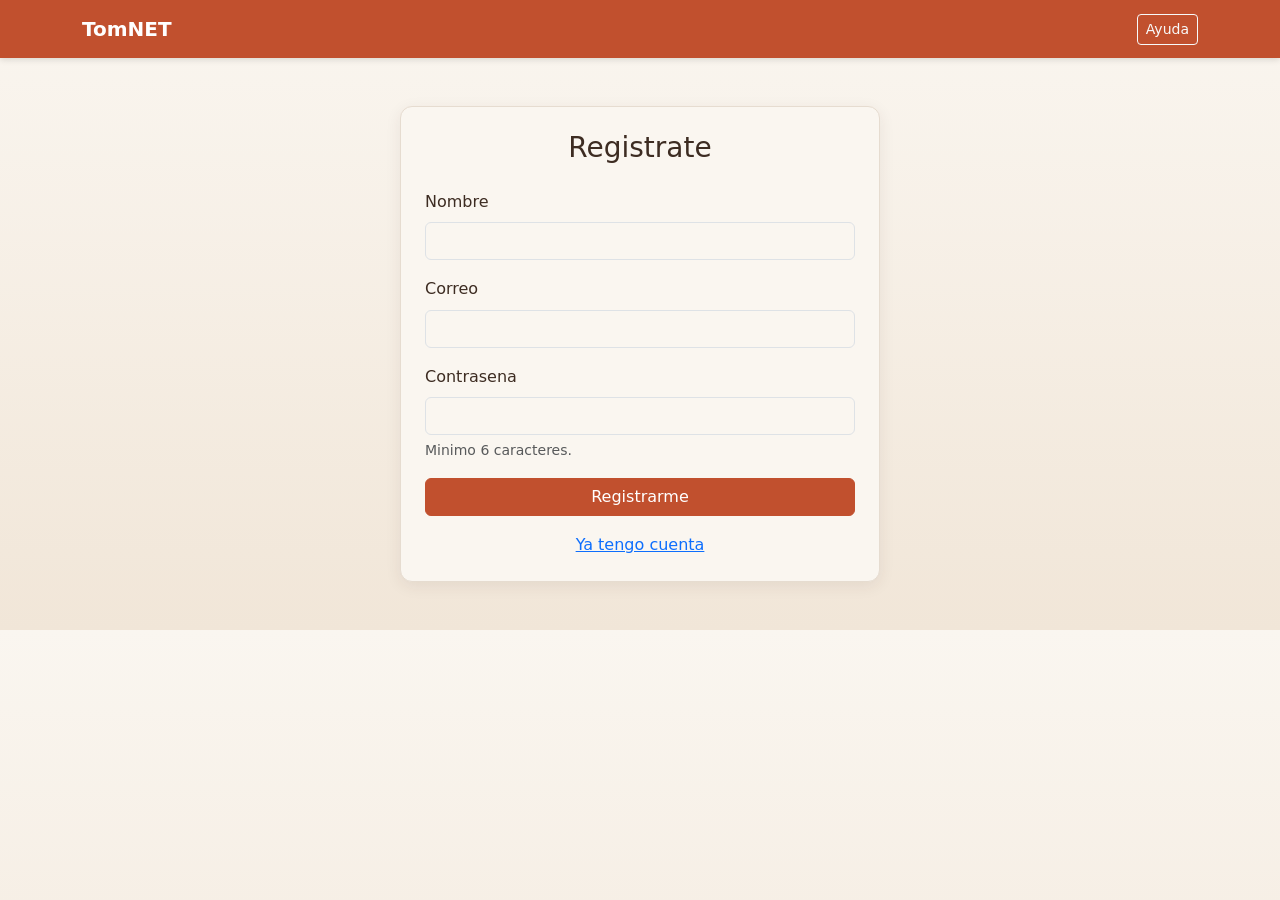
<file: index.html>
<!DOCTYPE html>
<html lang="es">
<head>
    <meta charset="UTF-8">
    <meta name="viewport" content="width=device-width, initial-scale=1.0">
    <title>Registrate - Tienda TomNET</title>
    <meta name="description" content="Crea tu cuenta en Tienda TomNET para comprar celulares y accesorios.">
    <link rel="stylesheet" href="https://cdn.jsdelivr.net/npm/bootstrap@5.3.3/dist/css/bootstrap.min.css">
    <link rel="stylesheet" href="css/style.css">
</head>
<body class="pagina-auth">
    <a class="skip-link" href="#contenido-principal">Ir al contenido principal</a>

    <nav class="navbar navbar-expand" aria-label="Principal">
        <div class="container">
            <span class="navbar-brand fw-bold">TomNET</span>
            <a class="btn btn-outline-light btn-sm" href="guia_uso.html">Ayuda</a>
        </div>
    </nav>

    <main id="contenido-principal" class="container d-flex justify-content-center py-5">
        <div class="card tarjeta-auth">
            <div class="card-body p-4">
                <h1 class="h3 mb-4 text-center">Registrate</h1>

                <form id="form-registro" novalidate>
                    <div class="mb-3">
                        <label for="registro-nombre" class="form-label">Nombre</label>
                        <input id="registro-nombre" name="nombre" type="text" class="form-control" autocomplete="name" required>
                    </div>
                    <div class="mb-3">
                        <label for="registro-correo" class="form-label">Correo</label>
                        <input id="registro-correo" name="correo" type="email" class="form-control" autocomplete="email" required>
                    </div>
                    <div class="mb-3">
                        <label for="registro-contrasena" class="form-label">Contrasena</label>
                        <input id="registro-contrasena" name="contrasena" type="password" class="form-control" autocomplete="new-password" minlength="6" required aria-describedby="ayuda-contrasena">
                        <div id="ayuda-contrasena" class="form-text">Minimo 6 caracteres.</div>
                    </div>
                    <button class="btn btn-primary w-100" type="submit">Registrarme</button>
                </form>

                <p class="text-center mt-3 mb-0">
                    <a href="login.html">Ya tengo cuenta</a>
                </p>
            </div>
        </div>
    </main>



    <script type="module" src="js/paginas/registro.js"></script>
</body>
</html>
</file>
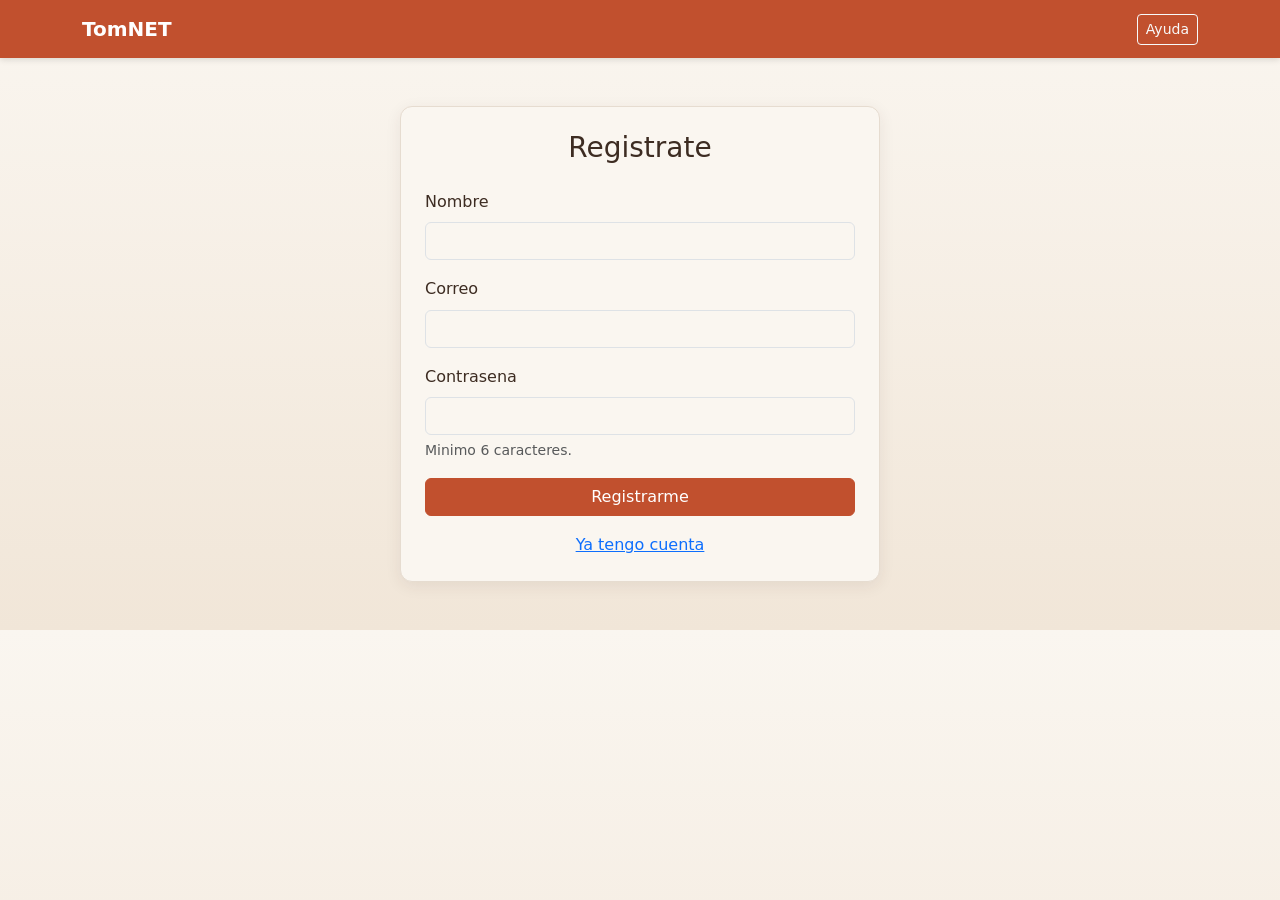
<file: carrito.html>
<!DOCTYPE html>
<html lang="es">
<head>
    <meta charset="UTF-8">
    <meta name="viewport" content="width=device-width, initial-scale=1.0">
    <title>Carrito - Tienda TomNET</title>
    <link rel="stylesheet" href="https://cdn.jsdelivr.net/npm/bootstrap@5.3.3/dist/css/bootstrap.min.css">
    <link rel="stylesheet" href="css/style.css">
</head>
<body>
    <a class="skip-link" href="#contenido-principal">Ir al contenido principal</a>

    <nav class="navbar navbar-expand-md" aria-label="Principal">
        <div class="container">
            <span class="navbar-brand fw-bold">TomNET</span>
            <button class="navbar-toggler" type="button" data-bs-toggle="collapse" data-bs-target="#nav-cliente" aria-controls="nav-cliente" aria-expanded="false" aria-label="Abrir menu de navegacion">
                <span class="navbar-toggler-icon"></span>
            </button>
            <div class="collapse navbar-collapse" id="nav-cliente">
                <ul class="navbar-nav ms-auto align-items-md-center gap-md-2">
                    <li class="nav-item"><a class="nav-link" href="menu.html">Menu</a></li>
                    <li class="nav-item"><a class="nav-link" href="productos.html">Productos</a></li>
                    <li class="nav-item"><a class="nav-link active" aria-current="page" href="carrito.html">Carrito</a></li>
                    <li class="nav-item"><a class="nav-link" href="guia_uso.html">Ayuda</a></li>
                    <li class="nav-item"><button id="btn-salir" class="btn btn-outline-light btn-sm ms-md-2">Cerrar sesion</button></li>
                </ul>
            </div>
        </div>
    </nav>

    <main id="contenido-principal" class="container py-4">
        <h1 class="h3">Mi carrito</h1>
        <p id="usuario-actual" class="text-body-secondary"></p>

        <div id="lista-carrito" aria-live="polite"></div>

        <div id="totales-carrito" class="card mb-4"></div>

        <div class="d-flex flex-wrap gap-2">
            <button id="btn-confirmar" class="btn btn-success">Confirmar compra</button>
            <a class="btn btn-secondary" href="productos.html">Seguir comprando</a>
            <a class="btn btn-outline-secondary" href="menu.html">Volver al menu</a>
        </div>
    </main>



    <script src="https://cdn.jsdelivr.net/npm/bootstrap@5.3.3/dist/js/bootstrap.bundle.min.js"></script>
    <script type="module" src="js/paginas/carrito.js"></script>
</body>
</html>
</file>
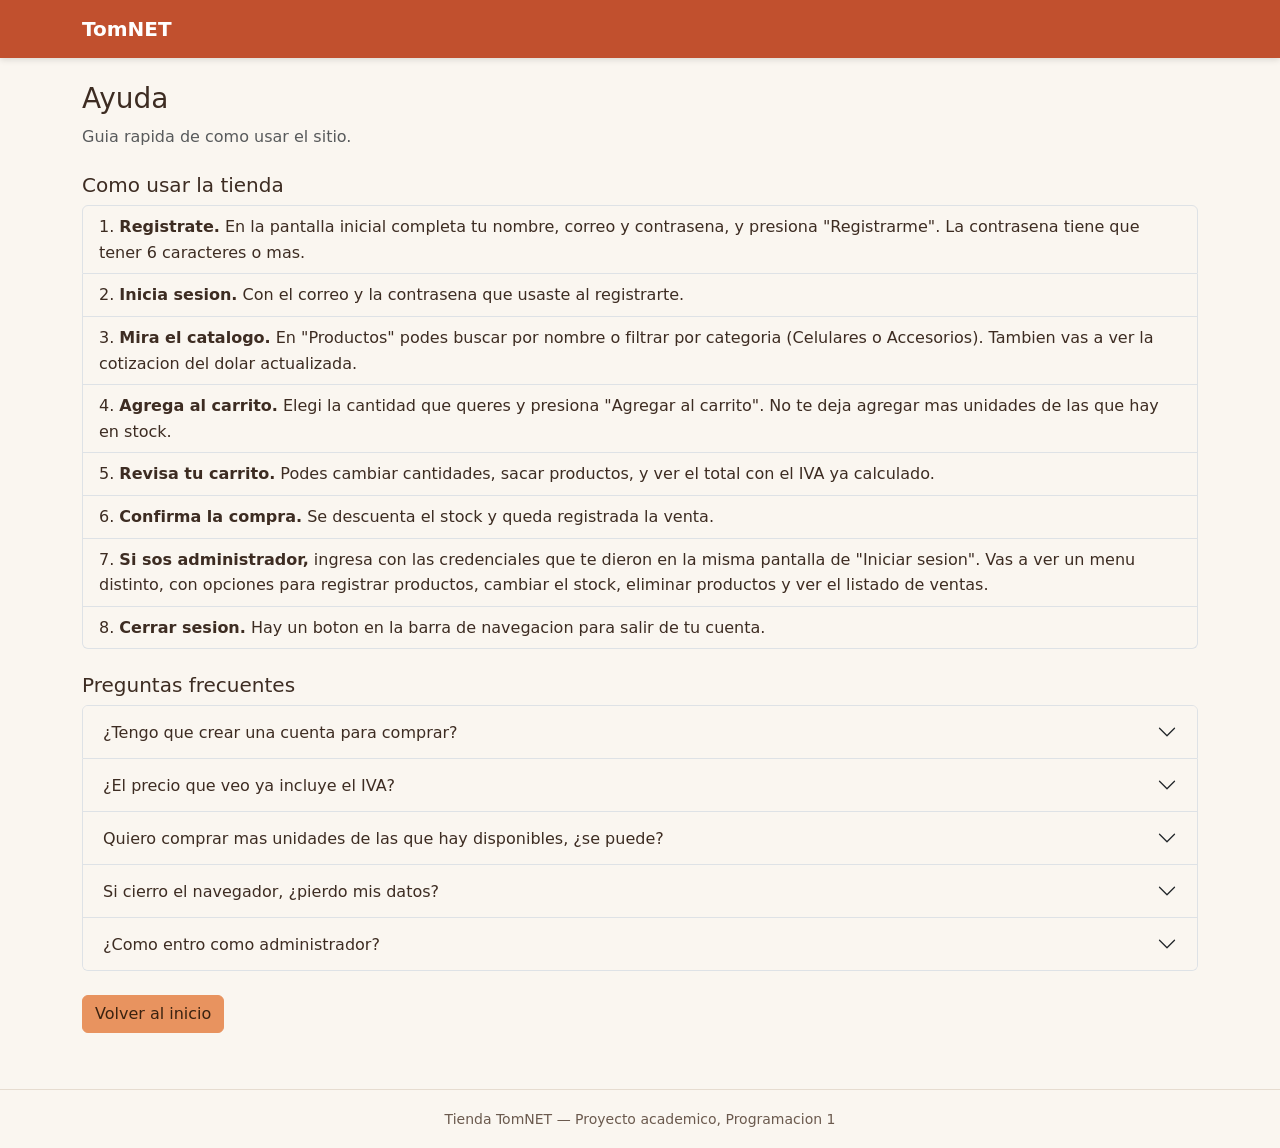
<file: guia_uso.html>
<!DOCTYPE html>
<html lang="es">
<head>
    <meta charset="UTF-8">
    <meta name="viewport" content="width=device-width, initial-scale=1.0">
    <title>Ayuda - Tienda TomNET</title>
    <link rel="stylesheet" href="https://cdn.jsdelivr.net/npm/bootstrap@5.3.3/dist/css/bootstrap.min.css">
    <link rel="stylesheet" href="css/style.css">
</head>
<body>
    <a class="skip-link" href="#contenido-principal">Saltar al contenido principal</a>

    <nav class="navbar navbar-expand" aria-label="Principal">
        <div class="container">
            <span class="navbar-brand fw-bold">TomNET</span>
        </div>
    </nav>

    <main id="contenido-principal" class="container py-4">
        <h1 class="h3">Ayuda</h1>
        <p class="text-body-secondary">Guia rapida de como usar el sitio.</p>

        <h2 class="h5 mt-4">Como usar la tienda</h2>

        <ol class="list-group list-group-numbered mb-4">
            <li class="list-group-item">
                <strong>Registrate.</strong> En la pantalla inicial completa tu nombre, correo y
                contrasena, y presiona "Registrarme". La contrasena tiene que tener 6 caracteres o mas.
            </li>
            <li class="list-group-item">
                <strong>Inicia sesion.</strong> Con el correo y la contrasena que usaste al registrarte.
            </li>
            <li class="list-group-item">
                <strong>Mira el catalogo.</strong> En "Productos" podes buscar por nombre o filtrar por
                categoria (Celulares o Accesorios). Tambien vas a ver la cotizacion del dolar actualizada.
            </li>
            <li class="list-group-item">
                <strong>Agrega al carrito.</strong> Elegi la cantidad que queres y presiona "Agregar al
                carrito". No te deja agregar mas unidades de las que hay en stock.
            </li>
            <li class="list-group-item">
                <strong>Revisa tu carrito.</strong> Podes cambiar cantidades, sacar productos, y ver el
                total con el IVA ya calculado.
            </li>
            <li class="list-group-item">
                <strong>Confirma la compra.</strong> Se descuenta el stock y queda registrada la venta.
            </li>
            <li class="list-group-item">
                <strong>Si sos administrador,</strong> ingresa con las credenciales que te dieron en la
                misma pantalla de "Iniciar sesion". Vas a ver un menu distinto, con opciones para
                registrar productos, cambiar el stock, eliminar productos y ver el listado de ventas.
            </li>
            <li class="list-group-item">
                <strong>Cerrar sesion.</strong> Hay un boton en la barra de navegacion para salir de tu cuenta.
            </li>
        </ol>

        <h2 class="h5">Preguntas frecuentes</h2>

        <div class="accordion mb-4" id="acordeon-faq">
            <div class="accordion-item">
                <h3 class="accordion-header">
                    <button class="accordion-button collapsed" type="button" data-bs-toggle="collapse" data-bs-target="#faq1">
                        ¿Tengo que crear una cuenta para comprar?
                    </button>
                </h3>
                <div id="faq1" class="accordion-collapse collapse" data-bs-parent="#acordeon-faq">
                    <div class="accordion-body">Si, hace falta estar registrado para agregar al carrito y confirmar una compra.</div>
                </div>
            </div>
            <div class="accordion-item">
                <h3 class="accordion-header">
                    <button class="accordion-button collapsed" type="button" data-bs-toggle="collapse" data-bs-target="#faq2">
                        ¿El precio que veo ya incluye el IVA?
                    </button>
                </h3>
                <div id="faq2" class="accordion-collapse collapse" data-bs-parent="#acordeon-faq">
                    <div class="accordion-body">Si. Igual podes ver el detalle de subtotal, IVA y total en el carrito antes de confirmar.</div>
                </div>
            </div>
            <div class="accordion-item">
                <h3 class="accordion-header">
                    <button class="accordion-button collapsed" type="button" data-bs-toggle="collapse" data-bs-target="#faq3">
                        Quiero comprar mas unidades de las que hay disponibles, ¿se puede?
                    </button>
                </h3>
                <div id="faq3" class="accordion-collapse collapse" data-bs-parent="#acordeon-faq">
                    <div class="accordion-body">No, el sitio no te deja pasarte del stock disponible y te avisa con un mensaje.</div>
                </div>
            </div>
            <div class="accordion-item">
                <h3 class="accordion-header">
                    <button class="accordion-button collapsed" type="button" data-bs-toggle="collapse" data-bs-target="#faq4">
                        Si cierro el navegador, ¿pierdo mis datos?
                    </button>
                </h3>
                <div id="faq4" class="accordion-collapse collapse" data-bs-parent="#acordeon-faq">
                    <div class="accordion-body">No, se guardan en tu navegador y siguen ahi la proxima vez que entres. Si se pierden si usas otro navegador u otra computadora.</div>
                </div>
            </div>
            <div class="accordion-item">
                <h3 class="accordion-header">
                    <button class="accordion-button collapsed" type="button" data-bs-toggle="collapse" data-bs-target="#faq5">
                        ¿Como entro como administrador?
                    </button>
                </h3>
                <div id="faq5" class="accordion-collapse collapse" data-bs-parent="#acordeon-faq">
                    <div class="accordion-body">Con las credenciales que te haya dado quien administra el sistema, en la misma pantalla de login que usan todos.</div>
                </div>
            </div>
        </div>

        <a class="btn btn-secondary" href="index.html">Volver al inicio</a>
    </main>

    <footer class="pie-pagina text-center py-3">
        <small>Tienda TomNET — Proyecto academico, Programacion 1</small>
    </footer>

    <script src="https://cdn.jsdelivr.net/npm/bootstrap@5.3.3/dist/js/bootstrap.bundle.min.js"></script>
</body>
</html>
</file>
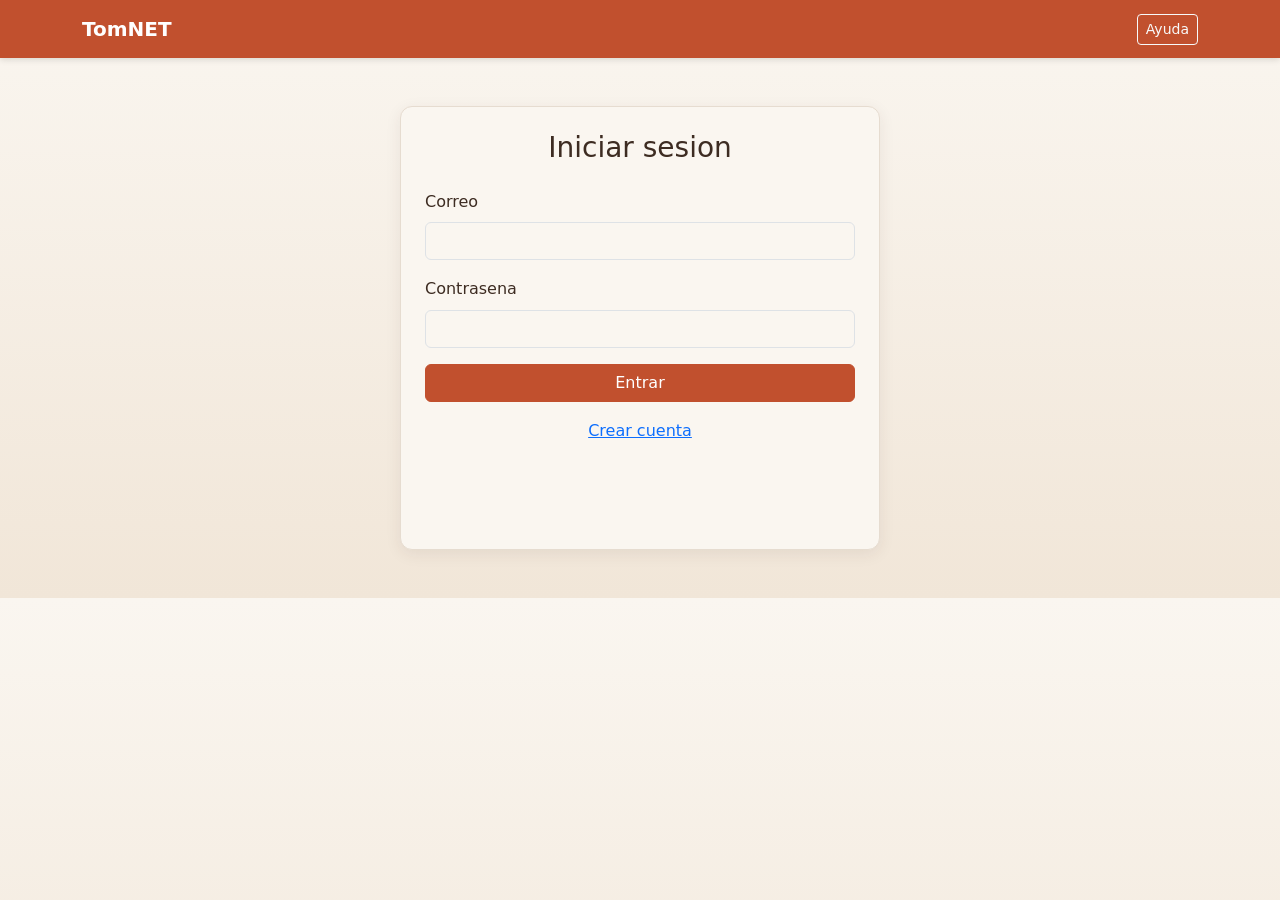
<file: login.html>
<!DOCTYPE html>
<html lang="es">
<head>
    <meta charset="UTF-8">
    <meta name="viewport" content="width=device-width, initial-scale=1.0">
    <title>Iniciar sesion - Tienda TomNET</title>
    <link rel="stylesheet" href="https://cdn.jsdelivr.net/npm/bootstrap@5.3.3/dist/css/bootstrap.min.css">
    <link rel="stylesheet" href="css/style.css">
</head>
<body class="pagina-auth">
    <a class="skip-link" href="#contenido-principal">Ir al contenido principal</a>

    <nav class="navbar navbar-expand" aria-label="Principal">
        <div class="container">
            <span class="navbar-brand fw-bold">TomNET</span>
            <a class="btn btn-outline-light btn-sm" href="guia_uso.html">Ayuda</a>
        </div>
    </nav>

    <main id="contenido-principal" class="container d-flex justify-content-center py-5">
        <div class="card tarjeta-auth">
            <div class="card-body p-4">
                <h1 class="h3 mb-4 text-center">Iniciar sesion</h1>

                <form id="form-login" novalidate>
                    <div class="mb-3">
                        <label for="login-correo" class="form-label">Correo</label>
                        <input id="login-correo" name="correo" type="email" class="form-control" autocomplete="email" required>
                    </div>
                    <div class="mb-3">
                        <label for="login-contrasena" class="form-label">Contrasena</label>
                        <input id="login-contrasena" name="contrasena" type="password" class="form-control" autocomplete="current-password" required>
                    </div>
                    <button class="btn btn-primary w-100" type="submit">Entrar</button>
                </form>

                <p class="text-center mt-3 mb-0">
                    <a href="index.html">Crear cuenta</a>
                </p>
            </div>
        </div>
    </main>


    <script type="module" src="js/paginas/login.js"></script>
</body>
</html>
</file>
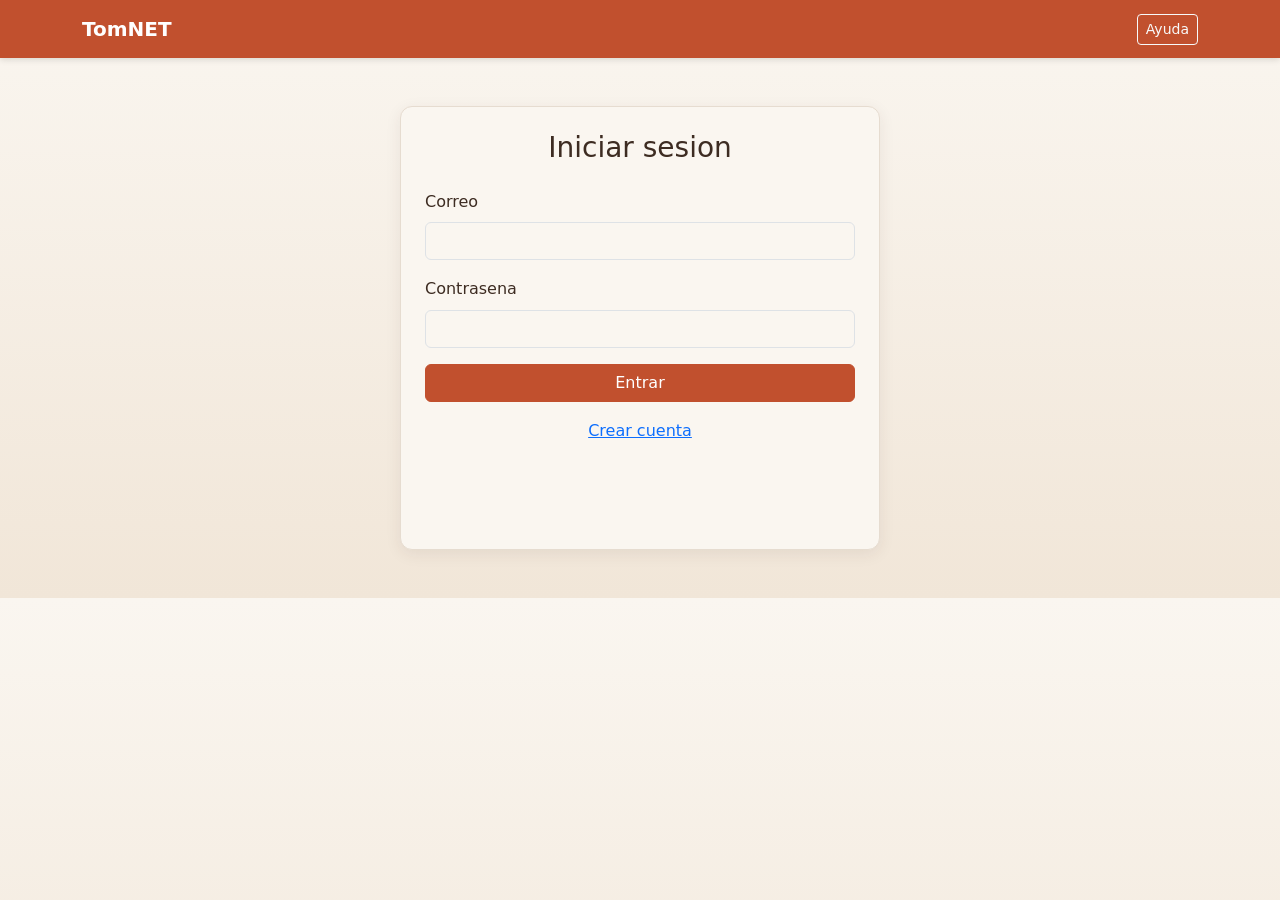
<file: menu-admin.html>
<!DOCTYPE html>
<html lang="es">
<head>
    <meta charset="UTF-8">
    <meta name="viewport" content="width=device-width, initial-scale=1.0">
    <title>Menu administrador - Tienda TomNET</title>
    <link rel="stylesheet" href="https://cdn.jsdelivr.net/npm/bootstrap@5.3.3/dist/css/bootstrap.min.css">
    <link rel="stylesheet" href="css/style.css">
</head>
<body>
    <a class="skip-link" href="#contenido-principal">Ir al contenido principal</a>

    <nav class="navbar navbar-expand-md" aria-label="Principal">
        <div class="container">
            <span class="navbar-brand fw-bold">TomNET <span class="badge text-bg-light text-dark ms-1">Admin</span></span>
            <button class="navbar-toggler" type="button" data-bs-toggle="collapse" data-bs-target="#nav-admin" aria-controls="nav-admin" aria-expanded="false" aria-label="Abrir menu de navegacion">
                <span class="navbar-toggler-icon"></span>
            </button>
            <div class="collapse navbar-collapse" id="nav-admin">
                <ul class="navbar-nav ms-auto align-items-md-center gap-md-2">
                    <li class="nav-item"><a class="nav-link" href="productos-admin.html">Catalogo</a></li>
                    <li class="nav-item"><a class="nav-link" href="productos-crear.html">Registrar producto</a></li>
                    <li class="nav-item"><a class="nav-link" href="ventas.html">Ventas</a></li>
                    <li class="nav-item"><a class="nav-link" href="guia_uso.html">Ayuda</a></li>
                    <li class="nav-item"><button id="btn-salir" class="btn btn-outline-light btn-sm ms-md-2">Cerrar sesion</button></li>
                </ul>
            </div>
        </div>
    </nav>

    <main id="contenido-principal" class="container py-4">
        <h1 class="h3">Menu administrador</h1>
        <p id="usuario-actual" class="text-body-secondary"></p>

        <div class="row g-3 mt-2">
            <div class="col-12 col-sm-6 col-lg-3">
                <a class="btn btn-secondary w-100 py-3" href="productos-admin.html">Ver catalogo</a>
            </div>
            <div class="col-12 col-sm-6 col-lg-3">
                <a class="btn btn-secondary w-100 py-3" href="productos-crear.html">Registrar producto</a>
            </div>
            <div class="col-12 col-sm-6 col-lg-3">
                <a class="btn btn-secondary w-100 py-3" href="ventas.html">Ver ventas</a>
            </div>
            <div class="col-12 col-sm-6 col-lg-3">
                <a class="btn btn-secondary w-100 py-3" href="guia_uso.html">Ayuda</a>
            </div>
        </div>
    </main>


    <script src="https://cdn.jsdelivr.net/npm/bootstrap@5.3.3/dist/js/bootstrap.bundle.min.js"></script>
    <script type="module" src="js/paginas/menuAdmin.js"></script>
</body>
</html>
</file>
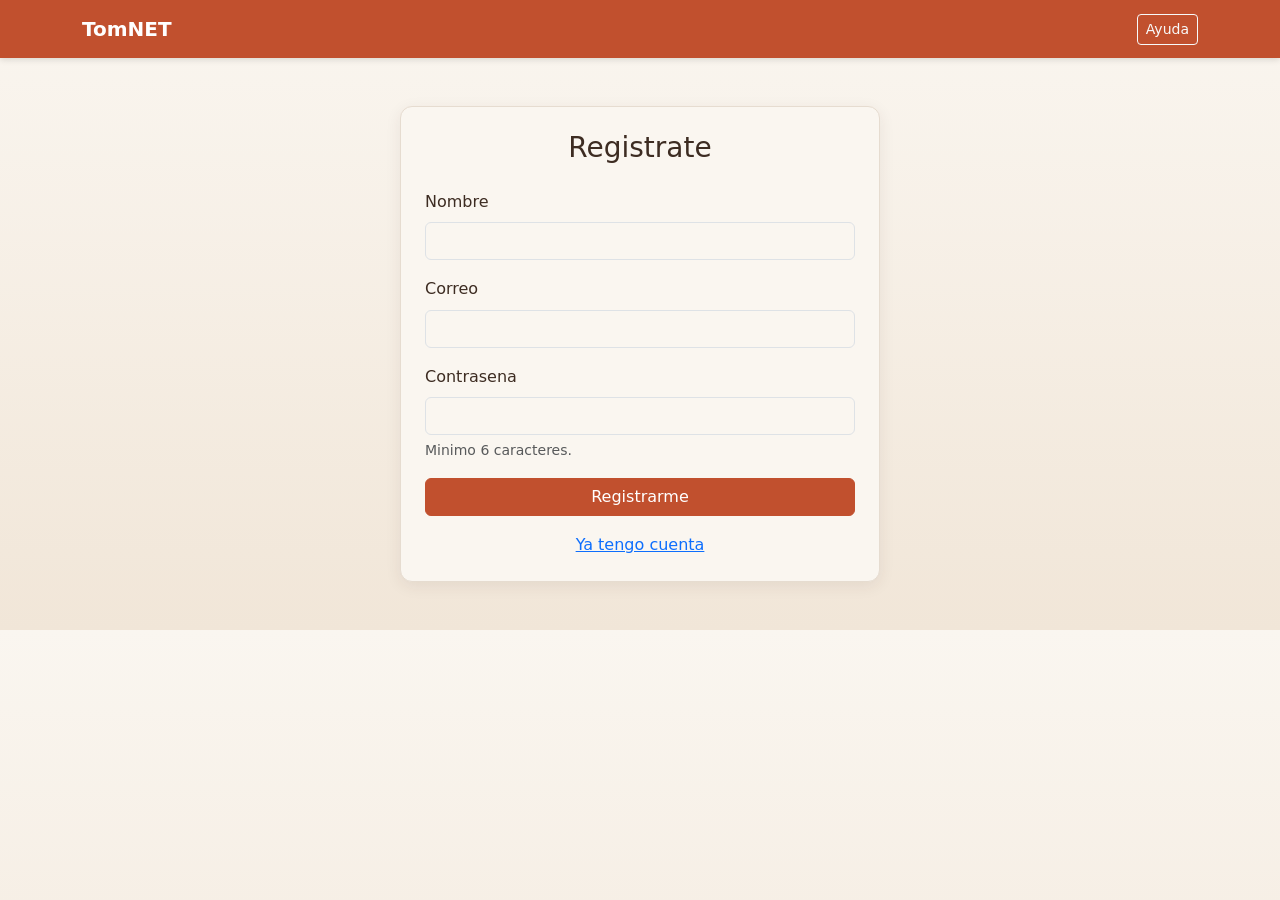
<file: menu.html>
<!DOCTYPE html>
<html lang="es">
<head>
    <meta charset="UTF-8">
    <meta name="viewport" content="width=device-width, initial-scale=1.0">
    <title>Menu - Tienda TomNET</title>
    <link rel="stylesheet" href="https://cdn.jsdelivr.net/npm/bootstrap@5.3.3/dist/css/bootstrap.min.css">
    <link rel="stylesheet" href="css/style.css">
</head>
<body>
    <a class="skip-link" href="#contenido-principal">Ir al contenido principal</a>

    <nav class="navbar navbar-expand-md" aria-label="Principal">
        <div class="container">
            <span class="navbar-brand fw-bold">TomNET</span>
            <button class="navbar-toggler" type="button" data-bs-toggle="collapse" data-bs-target="#nav-cliente" aria-controls="nav-cliente" aria-expanded="false" aria-label="Abrir menu de navegacion">
                <span class="navbar-toggler-icon"></span>
            </button>
            <div class="collapse navbar-collapse" id="nav-cliente">
                <ul class="navbar-nav ms-auto align-items-md-center gap-md-2">
                    <li class="nav-item"><a class="nav-link" href="productos.html">Productos</a></li>
                    <li class="nav-item"><a class="nav-link" href="carrito.html">Carrito</a></li>
                    <li class="nav-item"><a class="nav-link" href="guia_uso.html">Ayuda</a></li>
                    <li class="nav-item"><button id="btn-salir" class="btn btn-outline-light btn-sm ms-md-2">Cerrar sesion</button></li>
                </ul>
            </div>
        </div>
    </nav>

    <main id="contenido-principal" class="container py-4">
        <h1 class="h3">Menu principal</h1>
        <p id="usuario-actual" class="text-body-secondary"></p>

        <div class="row g-3 mt-2">
            <div class="col-12 col-sm-6 col-lg-4">
                <a class="btn btn-secondary w-100 py-3" href="productos.html">Ver productos</a>
            </div>
            <div class="col-12 col-sm-6 col-lg-4">
                <a class="btn btn-secondary w-100 py-3" href="carrito.html">Ver carrito</a>
            </div>
            <div class="col-12 col-sm-6 col-lg-4">
                <a class="btn btn-secondary w-100 py-3" href="guia_uso.html">Ayuda</a>
            </div>
        </div>
    </main>



    <script src="https://cdn.jsdelivr.net/npm/bootstrap@5.3.3/dist/js/bootstrap.bundle.min.js"></script>
    <script type="module" src="js/paginas/menu.js"></script>
</body>
</html>
</file>
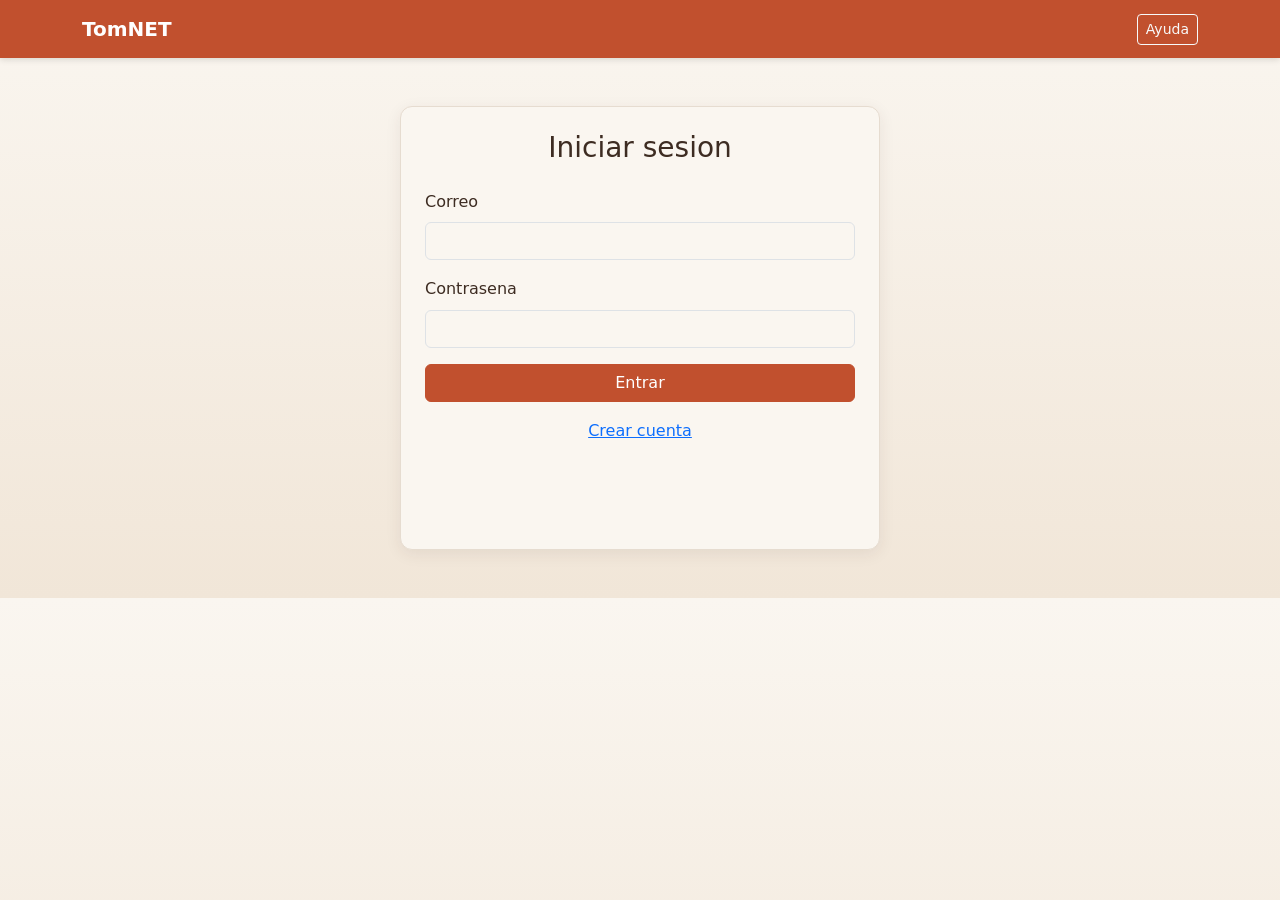
<file: productos-admin.html>
<!DOCTYPE html>
<html lang="es">
<head>
    <meta charset="UTF-8">
    <meta name="viewport" content="width=device-width, initial-scale=1.0">
    <title>Catalogo (admin) - Tienda TomNET</title>
    <link rel="stylesheet" href="https://cdn.jsdelivr.net/npm/bootstrap@5.3.3/dist/css/bootstrap.min.css">
    <link rel="stylesheet" href="css/style.css">
</head>
<body>
    <a class="skip-link" href="#contenido-principal">Ir al contenido principal</a>

    <nav class="navbar navbar-expand-md" aria-label="Principal">
        <div class="container">
            <span class="navbar-brand fw-bold">TomNET <span class="badge text-bg-light text-dark ms-1">Admin</span></span>
            <button class="navbar-toggler" type="button" data-bs-toggle="collapse" data-bs-target="#nav-admin" aria-controls="nav-admin" aria-expanded="false" aria-label="Abrir menu de navegacion">
                <span class="navbar-toggler-icon"></span>
            </button>
            <div class="collapse navbar-collapse" id="nav-admin">
                <ul class="navbar-nav ms-auto align-items-md-center gap-md-2">
                    <li class="nav-item"><a class="nav-link" href="menu-admin.html">Menu</a></li>
                    <li class="nav-item"><a class="nav-link active" aria-current="page" href="productos-admin.html">Catalogo</a></li>
                    <li class="nav-item"><a class="nav-link" href="productos-crear.html">Registrar producto</a></li>
                    <li class="nav-item"><a class="nav-link" href="ventas.html">Ventas</a></li>
                    <li class="nav-item"><a class="nav-link" href="guia_uso.html">Ayuda</a></li>
                    <li class="nav-item"><button id="btn-salir" class="btn btn-outline-light btn-sm ms-md-2">Cerrar sesion</button></li>
                </ul>
            </div>
        </div>
    </nav>

    <main id="contenido-principal" class="container py-4">
        <h1 class="h3">Catalogo de productos</h1>
        <p id="usuario-actual" class="text-body-secondary"></p>

        <a class="btn btn-primary mb-3" href="productos-crear.html">Registrar producto nuevo</a>

        <div id="lista-productos-admin" aria-live="polite"></div>
    </main>

 
    <script src="https://cdn.jsdelivr.net/npm/bootstrap@5.3.3/dist/js/bootstrap.bundle.min.js"></script>
    <script type="module" src="js/paginas/productosAdmin.js"></script>
</body>
</html>
</file>
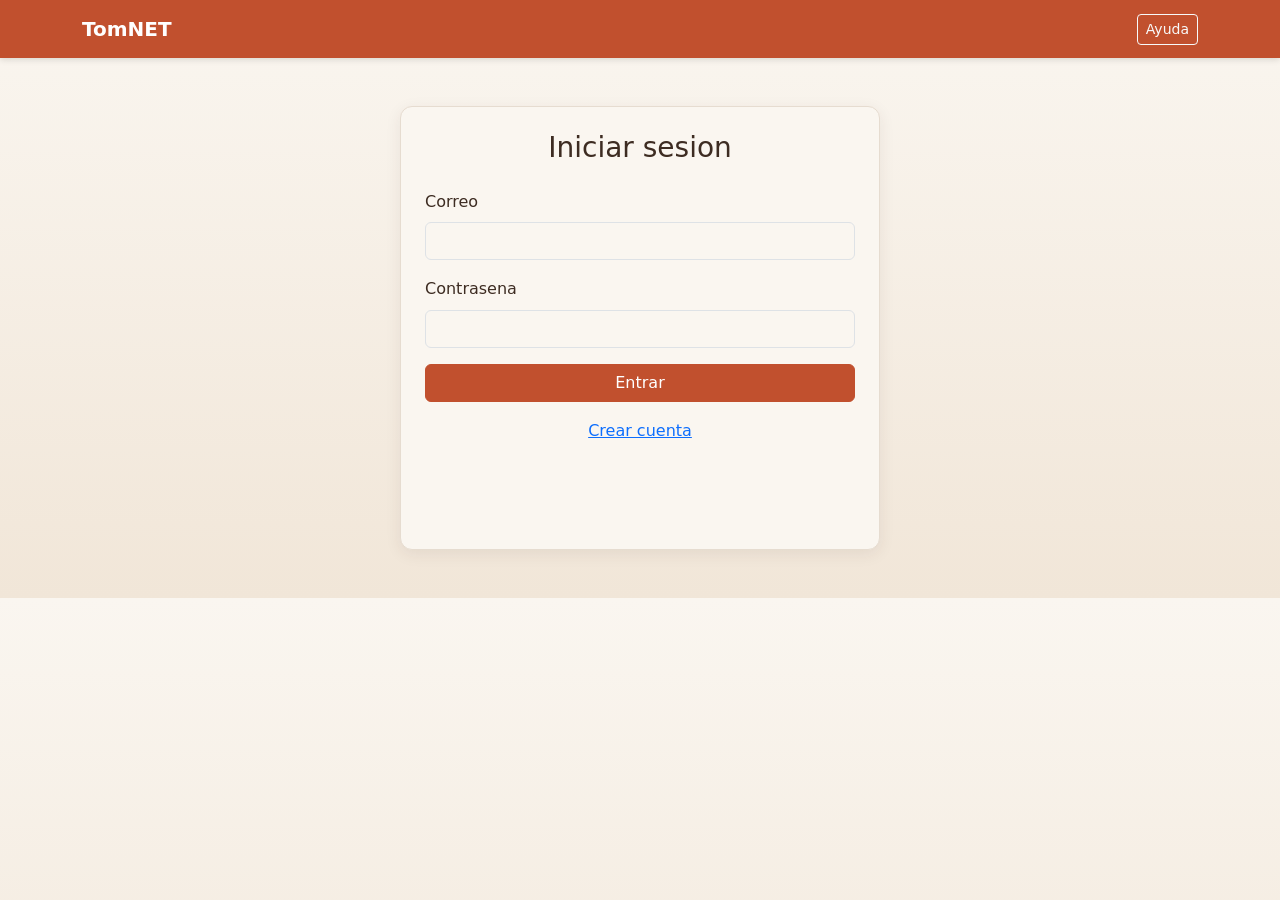
<file: productos-crear.html>
<!DOCTYPE html>
<html lang="es">
<head>
    <meta charset="UTF-8">
    <meta name="viewport" content="width=device-width, initial-scale=1.0">
    <title>Registrar producto - Tienda TomNET</title>
    <link rel="stylesheet" href="https://cdn.jsdelivr.net/npm/bootstrap@5.3.3/dist/css/bootstrap.min.css">
    <link rel="stylesheet" href="css/style.css">
</head>
<body>
    <a class="skip-link" href="#contenido-principal">Ir al contenido principal</a>

    <nav class="navbar navbar-expand-md" aria-label="Principal">
        <div class="container">
            <span class="navbar-brand fw-bold">TomNET <span class="badge text-bg-light text-dark ms-1">Admin</span></span>
            <button class="navbar-toggler" type="button" data-bs-toggle="collapse" data-bs-target="#nav-admin" aria-controls="nav-admin" aria-expanded="false" aria-label="Abrir menu de navegacion">
                <span class="navbar-toggler-icon"></span>
            </button>
            <div class="collapse navbar-collapse" id="nav-admin">
                <ul class="navbar-nav ms-auto align-items-md-center gap-md-2">
                    <li class="nav-item"><a class="nav-link" href="menu-admin.html">Menu</a></li>
                    <li class="nav-item"><a class="nav-link" href="productos-admin.html">Catalogo</a></li>
                    <li class="nav-item"><a class="nav-link active" aria-current="page" href="productos-crear.html">Registrar producto</a></li>
                    <li class="nav-item"><a class="nav-link" href="ventas.html">Ventas</a></li>
                    <li class="nav-item"><a class="nav-link" href="guia_uso.html">Ayuda</a></li>
                    <li class="nav-item"><button id="btn-salir" class="btn btn-outline-light btn-sm ms-md-2">Cerrar sesion</button></li>
                </ul>
            </div>
        </div>
    </nav>

    <main id="contenido-principal" class="container py-4">
        <div class="card tarjeta-form mx-auto">
            <div class="card-body p-4">
                <h1 class="h3 mb-1">Registrar producto</h1>
                <p id="usuario-actual" class="text-body-secondary"></p>

                <form id="form-crear-producto" novalidate>
                    <div class="mb-3">
                        <label for="producto-nombre" class="form-label">Nombre</label>
                        <input id="producto-nombre" type="text" class="form-control" required>
                    </div>
                    <div class="mb-3">
                        <label for="producto-descripcion" class="form-label">Descripcion</label>
                        <textarea id="producto-descripcion" class="form-control" rows="3"></textarea>
                    </div>
                    <div class="mb-3">
                        <label for="producto-imagen" class="form-label">Imagen del producto (URL, opcional)</label>
                        <img id="vista-previa-imagen" src="img/placeholder.svg" alt="Vista previa de la imagen del producto" class="img-thumbnail mt-2" style="max-width: 160px;">
                    </div>
                    <div class="row g-3">
                        <div class="col-12 col-sm-6">
                            <label for="producto-precio" class="form-label">Precio de venta</label>
                            <input id="producto-precio" type="number" min="0" step="0.01" class="form-control" required>
                        </div>
                        <div class="col-12 col-sm-6">
                            <label for="producto-stock" class="form-label">Stock</label>
                            <input id="producto-stock" type="number" min="0" class="form-control" required>
                        </div>
                    </div>
                    <div class="row g-3 mt-0">
                        <div class="col-12 col-sm-6">
                            <label for="producto-iva" class="form-label">Tipo de IVA</label>
                            <select id="producto-iva" class="form-select">
                                <option value="basico">IVA basico (22%)</option>
                                <option value="minimo">IVA minimo (10%)</option>
                                <option value="exento">Exento</option>
                            </select>
                        </div>
                        <div class="col-12 col-sm-6">
                            <label for="producto-categoria" class="form-label">Categoria</label>
                            <select id="producto-categoria" class="form-select">
                                <option value="celular">Celulares</option>
                                <option value="accesorio">Accesorios</option>
                            </select>
                        </div>
                    </div>

                    <div class="d-flex flex-wrap gap-2 mt-4">
                        <button class="btn btn-primary" type="submit">Guardar producto</button>
                        <a class="btn btn-secondary" href="productos-admin.html">Ver catalogo</a>
                        <a class="btn btn-outline-secondary" href="menu-admin.html">Volver al menu</a>
                    </div>
                </form>
            </div>
        </div>
    </main>

  

    <script src="https://cdn.jsdelivr.net/npm/bootstrap@5.3.3/dist/js/bootstrap.bundle.min.js"></script>
    <script type="module" src="js/paginas/productosCrear.js"></script>
</body>
</html>
</file>
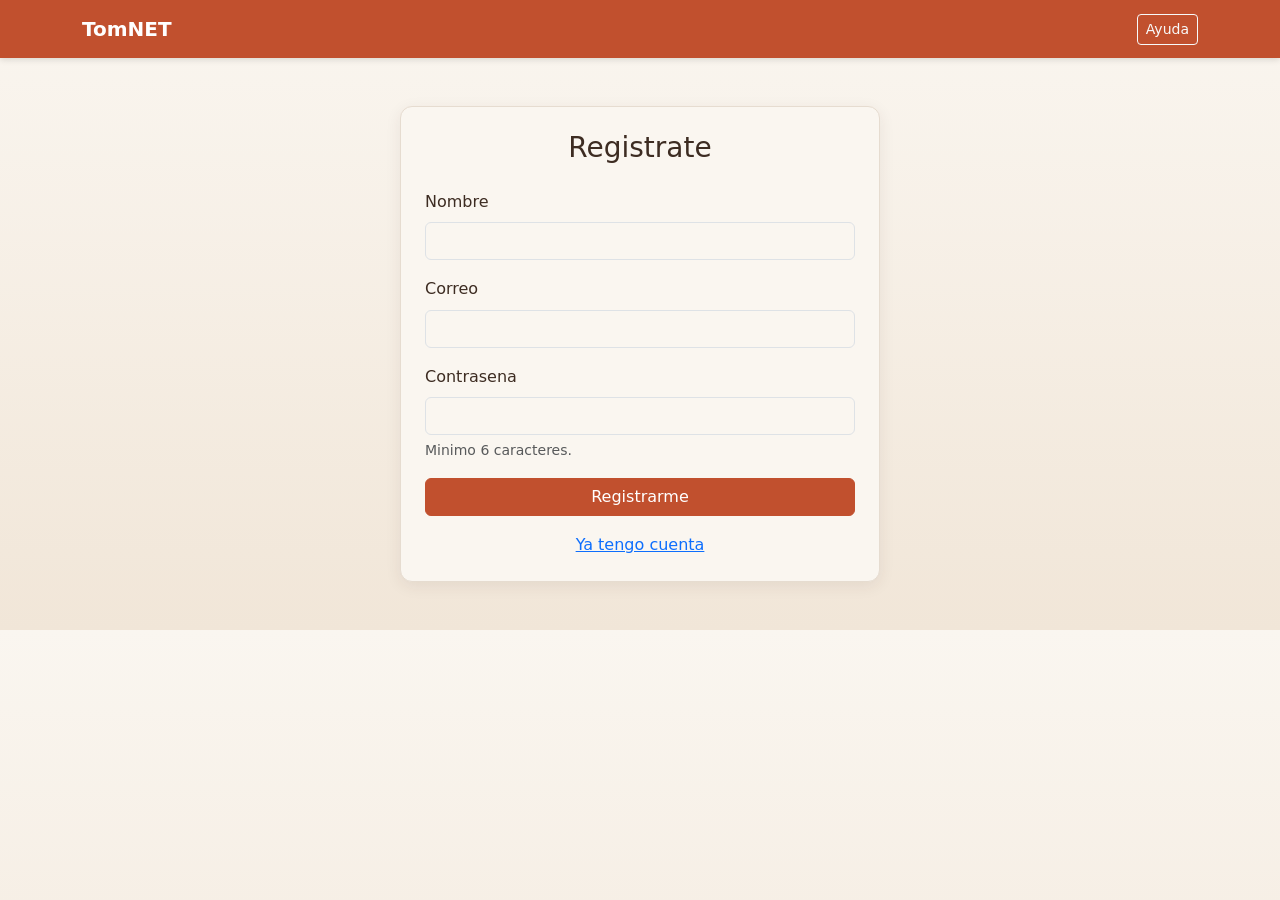
<file: productos.html>
<!DOCTYPE html>
<html lang="es">
<head>
    <meta charset="UTF-8">
    <meta name="viewport" content="width=device-width, initial-scale=1.0">
    <title>Productos - Tienda TomNET</title>
    <link rel="stylesheet" href="https://cdn.jsdelivr.net/npm/bootstrap@5.3.3/dist/css/bootstrap.min.css">
    <link rel="stylesheet" href="css/style.css">
</head>
<body>
    <a class="skip-link" href="#contenido-principal">Ir al contenido principal</a>

    <nav class="navbar navbar-expand-md" aria-label="Principal">
        <div class="container">
            <span class="navbar-brand fw-bold">TomNET</span>
            <button class="navbar-toggler" type="button" data-bs-toggle="collapse" data-bs-target="#nav-cliente" aria-controls="nav-cliente" aria-expanded="false" aria-label="Abrir menu de navegacion">
                <span class="navbar-toggler-icon"></span>
            </button>
            <div class="collapse navbar-collapse" id="nav-cliente">
                <ul class="navbar-nav ms-auto align-items-md-center gap-md-2">
                    <li class="nav-item"><a class="nav-link" href="menu.html">Menu</a></li>
                    <li class="nav-item"><a class="nav-link active" aria-current="page" href="productos.html">Productos</a></li>
                    <li class="nav-item"><a class="nav-link" href="carrito.html">Carrito</a></li>
                    <li class="nav-item"><a class="nav-link" href="guia_uso.html">Ayuda</a></li>
                    <li class="nav-item"><button id="btn-salir" class="btn btn-outline-light btn-sm ms-md-2">Cerrar sesion</button></li>
                </ul>
            </div>
        </div>
    </nav>

    <main id="contenido-principal" class="container py-4">
        <div class="d-flex flex-wrap justify-content-between align-items-baseline gap-2">
            <h1 class="h3 mb-0">Catalogo de productos</h1>
            <p id="cotizacion-dolar" class="small text-body-secondary mb-0" aria-live="polite">Consultando cotizacion del dolar...</p>
        </div>
        <p id="usuario-actual" class="text-body-secondary"></p>

        <div class="row g-3 mb-4">
            <div class="col-12 col-md-6">
                <label for="buscar-producto" class="form-label">Buscar producto</label>
                <input id="buscar-producto" type="search" class="form-control" placeholder="Nombre del producto">
            </div>
            <div class="col-12 col-md-6">
                <label for="filtro-categoria" class="form-label">Filtrar por categoria</label>
                <select id="filtro-categoria" class="form-select">
                    <option value="todos">Todos</option>
                    <option value="celular">Celulares</option>
                    <option value="accesorio">Accesorios</option>
                </select>
            </div>
        </div>

        <div id="lista-productos" class="row g-3" aria-live="polite"></div>
    </main>



    <script src="https://cdn.jsdelivr.net/npm/bootstrap@5.3.3/dist/js/bootstrap.bundle.min.js"></script>
    <script type="module" src="js/paginas/productos.js"></script>
</body>
</html>
</file>
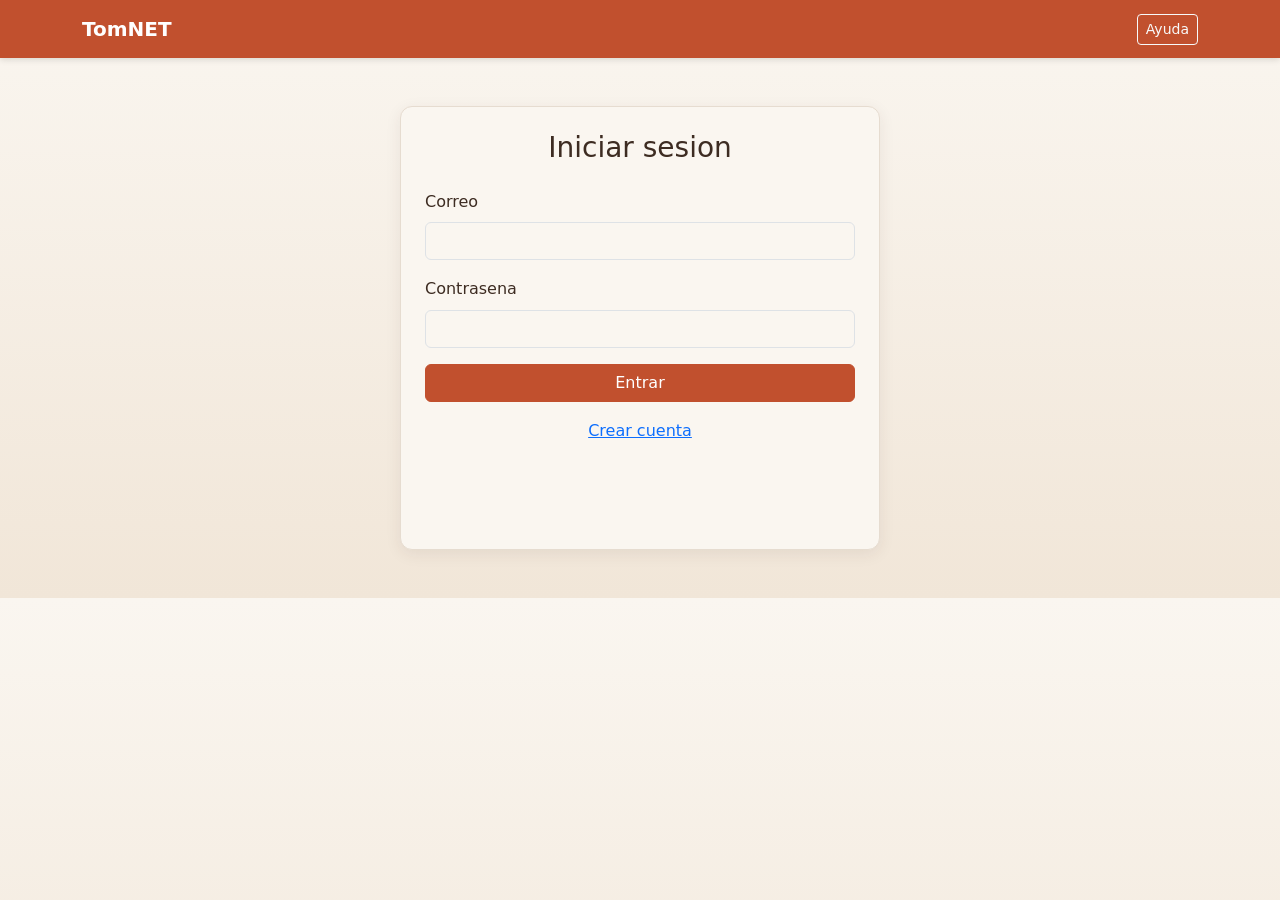
<file: ventas.html>
<!DOCTYPE html>
<html lang="es">
<head>
    <meta charset="UTF-8">
    <meta name="viewport" content="width=device-width, initial-scale=1.0">
    <title>Ventas - Tienda TomNET</title>
    <link rel="stylesheet" href="https://cdn.jsdelivr.net/npm/bootstrap@5.3.3/dist/css/bootstrap.min.css">
    <link rel="stylesheet" href="css/style.css">
</head>
<body>
    <a class="skip-link" href="#contenido-principal">Ir al contenido principal</a>

    <nav class="navbar navbar-expand-md" aria-label="Principal">
        <div class="container">
            <span class="navbar-brand fw-bold">TomNET <span class="badge text-bg-light text-dark ms-1">Admin</span></span>
            <button class="navbar-toggler" type="button" data-bs-toggle="collapse" data-bs-target="#nav-admin" aria-controls="nav-admin" aria-expanded="false" aria-label="Abrir menu de navegacion">
                <span class="navbar-toggler-icon"></span>
            </button>
            <div class="collapse navbar-collapse" id="nav-admin">
                <ul class="navbar-nav ms-auto align-items-md-center gap-md-2">
                    <li class="nav-item"><a class="nav-link" href="menu-admin.html">Menu</a></li>
                    <li class="nav-item"><a class="nav-link" href="productos-admin.html">Catalogo</a></li>
                    <li class="nav-item"><a class="nav-link" href="productos-crear.html">Registrar producto</a></li>
                    <li class="nav-item"><a class="nav-link active" aria-current="page" href="ventas.html">Ventas</a></li>
                    <li class="nav-item"><a class="nav-link" href="guia_uso.html">Ayuda</a></li>
                    <li class="nav-item"><button id="btn-salir" class="btn btn-outline-light btn-sm ms-md-2">Cerrar sesion</button></li>
                </ul>
            </div>
        </div>
    </nav>

    <main id="contenido-principal" class="container py-4">
        <h1 class="h3">Ventas realizadas</h1>
        <p id="usuario-actual" class="text-body-secondary"></p>

        <div id="lista-ventas"></div>
    </main>


    <script src="https://cdn.jsdelivr.net/npm/bootstrap@5.3.3/dist/js/bootstrap.bundle.min.js"></script>
    <script type="module" src="js/paginas/ventas.js"></script>
</body>
</html>
</file>
<file: css/style.css>
:root {
    --tn-primario: #c1502e;       
    --tn-primario-oscuro: #9c3f24;
    --tn-acento: #e8935f;        
    --tn-fondo: #faf6f0;         
    --tn-superficie: #ffffff;
    --tn-texto: #3d2c22;          
    --tn-texto-suave: #6b5a4e;
    --tn-borde: #e6dcd0;
    --tn-exito: #4c7a3e;
    --tn-error: #a3312a;

   
    --bs-primary: var(--tn-primario);
    --bs-primary-rgb: 193, 80, 46;
    --bs-body-bg: var(--tn-fondo);
    --bs-body-color: var(--tn-texto);
    --bs-link-color: var(--tn-primario);
    --bs-link-hover-color: var(--tn-primario-oscuro);
}

body {
    font-family: "Segoe UI", system-ui, -apple-system, Tahoma, Geneva, Verdana, sans-serif;
    line-height: 1.6;
}

h1, h2, h3, h4 {
    color: var(--tn-primario-oscuro);
}



.skip-link {
    position: absolute;
    left: -999px;
    top: auto;
    z-index: 1080;
    background: var(--tn-superficie);
    color: var(--tn-texto);
    padding: 0.75rem 1rem;
    border-radius: 0 0 0.5rem 0;
    box-shadow: 0 2px 8px rgba(0, 0, 0, 0.2);
}

.skip-link:focus {
    left: 0;
    top: 0;
}

a:focus-visible,
button:focus-visible,
input:focus-visible,
select:focus-visible,
textarea:focus-visible,
[tabindex]:focus-visible {
    outline: 3px solid var(--tn-acento);
    outline-offset: 2px;
}



.navbar {
    background-color: var(--tn-primario);
    box-shadow: 0 2px 6px rgba(0, 0, 0, 0.12);
}

.navbar .navbar-brand,
.navbar .nav-link {
    color: #fff;
}

.navbar .nav-link.active {
    font-weight: 600;
    text-decoration: underline;
    text-underline-offset: 4px;
}

.navbar .nav-link:hover {
    color: var(--tn-fondo);
}



main {
    min-height: 60vh;
}

.pie-pagina {
    color: var(--tn-texto-suave);
    border-top: 1px solid var(--tn-borde);
    margin-top: 2rem;
}

.pagina-auth {
    background: linear-gradient(180deg, var(--tn-fondo) 0%, #f1e6d8 100%);
}

.tarjeta-auth,
.tarjeta-form {
    max-width: 480px;
    width: 100%;
    border: 1px solid var(--tn-borde);
    border-radius: 0.75rem;
    box-shadow: 0 4px 16px rgba(61, 44, 34, 0.08);
}

.tarjeta-form {
    max-width: 640px;
}



.tarjeta-producto {
    border: 1px solid var(--tn-borde);
    border-radius: 0.75rem;
    transition: transform 0.15s ease, box-shadow 0.15s ease;
}

.tarjeta-producto:hover {
    transform: translateY(-2px);
    box-shadow: 0 6px 18px rgba(61, 44, 34, 0.12);
}

.card {
    border-color: var(--tn-borde);
}



.imagen-producto {
    height: 180px;
    object-fit: cover;
    background-color: var(--tn-fondo);
}

.imagen-producto-admin {
    width: 96px;
    height: 96px;
    object-fit: cover;
    border-radius: 0.5rem;
    background-color: var(--tn-fondo);
}



.btn-primary {
    background-color: var(--tn-primario);
    border-color: var(--tn-primario);
}

.btn-primary:hover,
.btn-primary:focus {
    background-color: var(--tn-primario-oscuro);
    border-color: var(--tn-primario-oscuro);
}

.btn-secondary {
    background-color: var(--tn-acento);
    border-color: var(--tn-acento);
    color: #3a2210;
}

.btn-secondary:hover,
.btn-secondary:focus {
    background-color: #d97f45;
    border-color: #d97f45;
    color: #3a2210;
}



.zona-notificaciones {
    position: fixed;
    bottom: 1rem;
    right: 1rem;
    z-index: 1090;
    display: flex;
    flex-direction: column;
    gap: 0.5rem;
    max-width: min(90vw, 360px);
}

.notificacion-toast {
    box-shadow: 0 4px 14px rgba(0, 0, 0, 0.18);
    animation: tn-entrar 0.2s ease-out;
}

.notificacion-toast--saliendo {
    opacity: 0;
    transition: opacity 0.3s ease;
}

@keyframes tn-entrar {
    from { opacity: 0; transform: translateY(8px); }
    to { opacity: 1; transform: translateY(0); }
}



.dialogo-confirmacion {
    border: none;
    border-radius: 0.75rem;
    padding: 1.5rem;
    max-width: 420px;
    width: calc(100% - 2rem);
    box-shadow: 0 8px 30px rgba(0, 0, 0, 0.25);
}

.dialogo-confirmacion::backdrop {
    background: rgba(61, 44, 34, 0.45);
}



@media (prefers-reduced-motion: reduce) {
    .tarjeta-producto,
    .notificacion-toast {
        transition: none;
        animation: none;
    }
}



@media (max-width: 576px) {
    .navbar-brand {
        font-size: 1.1rem;
    }

    .tarjeta-auth,
    .tarjeta-form {
        border-radius: 0;
        box-shadow: none;
        border: none;
    }
}
</file>
